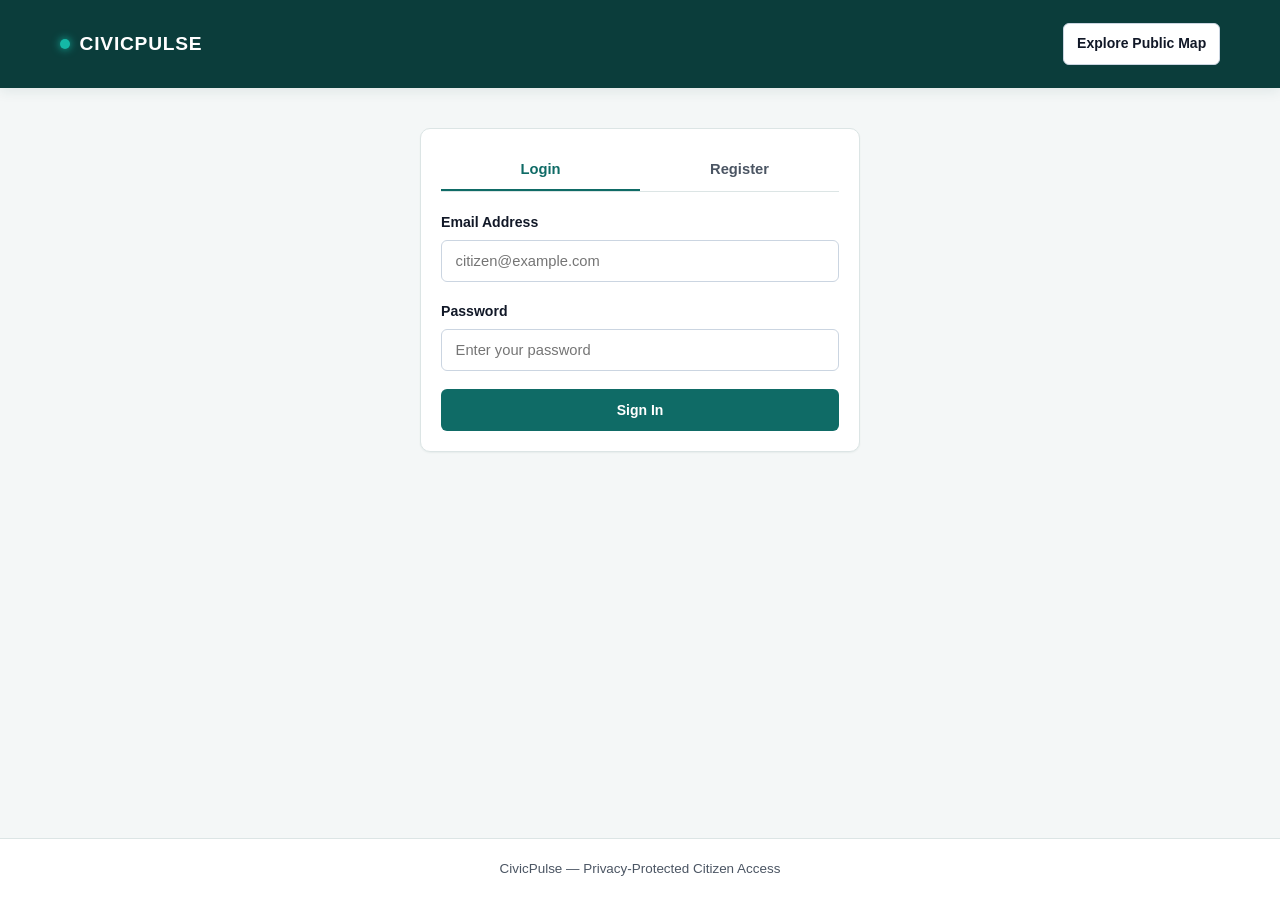
<file: civicpulse/web-portal/auth.html>
<!DOCTYPE html>
<html lang="en">
<head>
  <meta charset="UTF-8" />
  <meta name="viewport" content="width=device-width, initial-scale=1.0" />
  <title>Citizen Login &amp; Registration — CivicPulse</title>
  <link rel="stylesheet" href="css/variables.css" />
  <link rel="stylesheet" href="css/style.css" />
  <link rel="stylesheet" href="css/responsive.css" />
  <link rel="icon" type="image/svg+xml" href="/assets/civicpulse-icon.svg" />
  <meta name="theme-color" content="#0b3d3b" />
</head>
<body>
  <header class="navbar">
    <div class="container navbar-inner">
      <a href="index.html" class="brand">
        <span class="brand-dot"></span>
        CIVICPULSE
      </a>

      <button
        type="button"
        id="cp-hamburger"
        class="cp-hamburger"
        aria-label="Toggle navigation menu"
        aria-expanded="false"
      >
        <span></span>
        <span></span>
        <span></span>
      </button>

      <div class="nav-collapse" data-cp-nav>
        <div class="nav-actions">
          <a href="index.html" class="btn btn-outline btn-sm">Explore Public Map</a>
        </div>
      </div>
    </div>
  </header>

  <main class="container">
    <div class="auth-wrapper card">
      <div class="auth-tabs">
        <button type="button" class="auth-tab active" id="tab-login">Login</button>
        <button type="button" class="auth-tab" id="tab-register">Register</button>
      </div>

      <div id="auth-alert" class="alert-box" style="display: none;"></div>

      <!-- Login Form -->
      <form id="login-form">
        <div class="form-group">
          <label for="login-email" class="form-label">Email Address</label>
          <input type="email" id="login-email" class="form-control" placeholder="citizen@example.com" required />
        </div>
        <div class="form-group">
          <label for="login-password" class="form-label">Password</label>
          <input type="password" id="login-password" class="form-control" placeholder="Enter your password" required />
        </div>
        <button type="submit" class="btn btn-primary btn-block">Sign In</button>
      </form>

      <!-- Register Form -->
      <form id="register-form" style="display: none;">
        <div class="form-group">
          <label for="reg-name" class="form-label">Full Name</label>
          <input type="text" id="reg-name" class="form-control" placeholder="Your full name" required />
        </div>
        <div class="form-group">
          <label for="reg-email" class="form-label">Email Address</label>
          <input type="email" id="reg-email" class="form-control" placeholder="citizen@example.com" required />
        </div>
        <div class="form-group">
          <label for="reg-password" class="form-label">Password (min 8 characters)</label>
          <input type="password" id="reg-password" class="form-control" minlength="8" placeholder="Create a strong password" required />
        </div>
        <button type="submit" class="btn btn-primary btn-block">Create Citizen Account</button>
      </form>
    </div>
  </main>

  <footer class="footer">
    <div class="container">
      CivicPulse &mdash; Privacy-Protected Citizen Access
    </div>
  </footer>

  <script src="js/config.js"></script>
  <script src="js/api.js"></script>
  <script src="js/auth.js"></script>
  <script src="js/hamburger.js" defer></script>
</body>
</html>
</file>
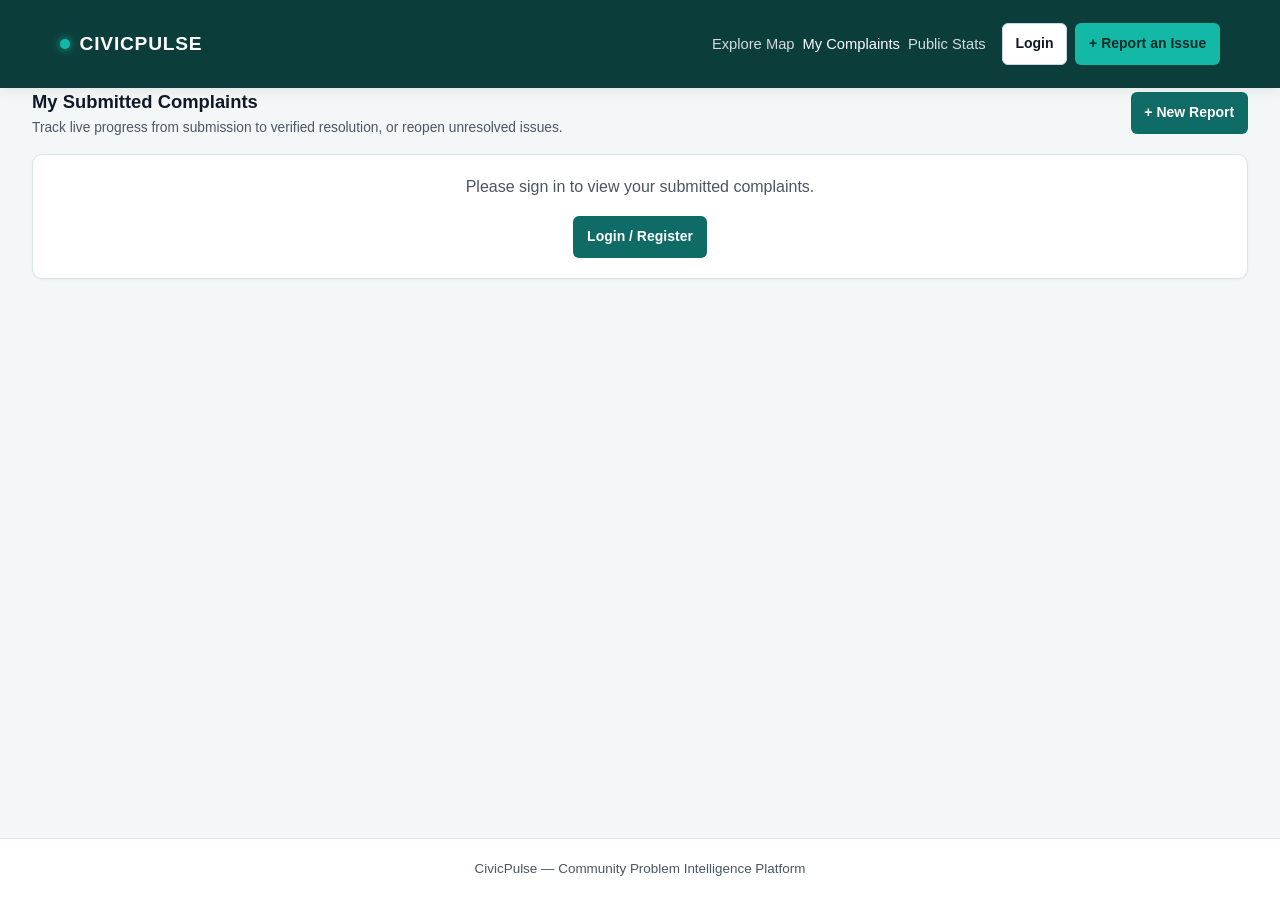
<file: civicpulse/web-portal/my-complaints.html>
<!DOCTYPE html>
<html lang="en">
<head>
  <meta charset="UTF-8" />
  <link rel="icon" type="image/svg+xml" href="/assets/civicpulse-icon.svg" />
  <meta name="theme-color" content="#0b3d3b" />
  <meta name="viewport" content="width=device-width, initial-scale=1.0" />
  <title>My Complaints — CivicPulse</title>
  <link rel="stylesheet" href="css/variables.css" />
  <link rel="stylesheet" href="css/style.css" />
  <link rel="stylesheet" href="css/responsive.css" />
</head>
<body>
  <header class="navbar">
    <div class="container navbar-inner">
      <a href="index.html" class="brand">
        <span class="brand-dot"></span>
        CIVICPULSE
      </a>

      <button
        type="button"
        id="cp-hamburger"
        class="cp-hamburger"
        aria-label="Toggle navigation menu"
        aria-expanded="false"
      >
        <span></span>
        <span></span>
        <span></span>
      </button>

      <div class="nav-collapse" data-cp-nav>
        <nav>
          <ul class="nav-links">
            <li><a href="index.html">Explore Map</a></li>
            <li><a href="my-complaints.html" class="active">My Complaints</a></li>
            <li><a href="index.html#public-stats">Public Stats</a></li>
          </ul>
        </nav>
        <div class="nav-actions" id="nav-auth-area">
          <a href="auth.html" class="btn btn-outline btn-sm">Login</a>
          <a href="report.html" class="btn btn-accent btn-sm">+ Report an Issue</a>
        </div>
      </div>
    </div>
  </header>

  <main class="container">
    <div class="section-header">
      <div>
        <h1 class="section-title">My Submitted Complaints</h1>
        <p style="font-size: 0.86rem; color: var(--text-muted);">
          Track live progress from submission to verified resolution, or reopen unresolved issues.
        </p>
      </div>
      <a href="report.html" class="btn btn-primary btn-sm">+ New Report</a>
    </div>

    <div id="my-complaints-alert" class="alert-box" style="display: none;"></div>

    <div id="my-complaints-list" class="issue-list">
      <div class="card" style="text-align: center; color: var(--text-muted);">
        Loading your complaint history...
      </div>
    </div>
  </main>

  <footer class="footer">
    <div class="container">
      CivicPulse &mdash; Community Problem Intelligence Platform
    </div>
  </footer>

  <script src="js/config.js"></script>
  <script src="js/api.js"></script>
  <script src="js/auth.js"></script>
  <script src="js/my-complaints.js"></script>
  <script src="js/hamburger.js" defer></script>
</body>
</html>
</file>
<file: civicpulse/web-portal/css/variables.css>
:root {
  /* Brand Palette — Deep Civic Teal & Emerald */
  --primary-dark: #0b3d3b;
  --primary: #0f6b66;
  --primary-hover: #0a5450;
  --primary-light: #e6f4f3;
  --accent: #14b8a6;

  /* Neutrals */
  --bg-page: #f4f7f7;
  --bg-surface: #ffffff;
  --bg-dark-panel: #0d2329;
  --text-main: #111827;
  --text-muted: #4b5563;
  --text-light: #9ca3af;
  --border-color: #dce5e5;
  --border-strong: #cbd5e1;

  /* Status Badge Colors */
  --status-submitted-bg: #f1f5f9;
  --status-submitted-text: #475569;

  --status-review-bg: #e0f2fe;
  --status-review-text: #0369a1;

  --status-accepted-bg: #ccfbf1;
  --status-accepted-text: #0f766e;

  --status-progress-bg: #fef3c7;
  --status-progress-text: #b45309;

  --status-resolved-bg: #dcfce7;
  --status-resolved-text: #15803d;

  --status-rejected-bg: #fee2e2;
  --status-rejected-text: #b91c1c;

  --status-reopened-bg: #ffedd5;
  --status-reopened-text: #c2410c;

  /* Priority Tier Colors */
  --priority-high: #dc2626;
  --priority-med: #d97706;
  --priority-low: #059669;

  /* Typography */
  --font-sans: 'Inter', -apple-system, BlinkMacSystemFont, 'Segoe UI', Roboto, sans-serif;
  --font-mono: 'JetBrains Mono', ui-monospace, SFMono-Regular, monospace;

  /* Spacing & Layout */
  --radius-sm: 6px;
  --radius-md: 10px;
  --radius-lg: 14px;
  --radius-full: 9999px;
  --max-width: 1240px;

  /* Shadows */
  --shadow-sm: 0 1px 2px rgba(11, 61, 59, 0.06);
  --shadow-md: 0 4px 12px rgba(11, 61, 59, 0.08);
  --shadow-lg: 0 10px 25px rgba(11, 61, 59, 0.12);
}
</file>
<file: civicpulse/web-portal/css/style.css>
/* Base Reset */
*, *::before, *::after {
  box-sizing: border-box;
  margin: 0;
  padding: 0;
}

body {
  font-family: var(--font-sans);
  background-color: var(--bg-page);
  color: var(--text-main);
  line-height: 1.55;
  min-height: 100vh;
  display: flex;
  flex-direction: column;
}

a {
  color: inherit;
  text-decoration: none;
}

img {
  max-width: 100%;
  display: block;
}

/* Container */
.container {
  width: 100%;
  max-width: var(--max-width);
  margin: 0 auto;
  padding: 0 1.25rem;
}

main {
  flex: 1;
  padding: 1.75rem 0 3rem;
}

/* Top Navigation Bar */
.navbar {
  background-color: var(--primary-dark);
  color: #ffffff;
  position: sticky;
  top: 0;
  z-index: 1000;
  box-shadow: var(--shadow-md);
}

.navbar-inner {
  display: flex;
  align-items: center;
  justify-content: space-between;
  height: 64px;
  gap: 1.5rem;
}

.brand {
  display: flex;
  align-items: center;
  gap: 0.6rem;
  font-weight: 800;
  font-size: 1.2rem;
  letter-spacing: 0.04em;
  color: #ffffff;
}

.brand-dot {
  width: 10px;
  height: 10px;
  border-radius: 50%;
  background-color: var(--accent);
  box-shadow: 0 0 8px var(--accent);
}

.nav-links {
  display: flex;
  align-items: center;
  gap: 1.5rem;
  list-style: none;
}

.nav-links a {
  font-size: 0.92rem;
  font-weight: 500;
  color: rgba(255, 255, 255, 0.82);
  transition: color 0.15s ease;
}

.nav-links a:hover,
.nav-links a.active {
  color: #ffffff;
}

.nav-actions {
  display: flex;
  align-items: center;
  gap: 0.75rem;
}

.user-pill {
  font-size: 0.85rem;
  color: rgba(255, 255, 255, 0.9);
  background: rgba(255, 255, 255, 0.1);
  padding: 0.35rem 0.75rem;
  border-radius: var(--radius-full);
}

/* Buttons */
.btn {
  display: inline-flex;
  align-items: center;
  justify-content: center;
  gap: 0.45rem;
  padding: 0.6rem 1.15rem;
  font-size: 0.9rem;
  font-weight: 600;
  border-radius: var(--radius-sm);
  border: 1px solid transparent;
  cursor: pointer;
  transition: all 0.15s ease;
  font-family: inherit;
}

.btn-primary {
  background-color: var(--primary);
  color: #ffffff;
}

.btn-primary:hover {
  background-color: var(--primary-hover);
}

.btn-accent {
  background-color: var(--accent);
  color: #052e2b;
}

.btn-accent:hover {
  background-color: #2dd4bf;
}

.btn-outline {
  background-color: var(--bg-surface);
  border-color: var(--border-strong);
  color: var(--text-main);
}

.btn-outline:hover {
  border-color: var(--primary);
  color: var(--primary);
  background-color: var(--primary-light);
}

.btn-danger-outline {
  background-color: transparent;
  border-color: #fca5a5;
  color: #b91c1c;
}

.btn-danger-outline:hover {
  background-color: #fee2e2;
}

.btn-sm {
  padding: 0.4rem 0.8rem;
  font-size: 0.82rem;
}

.btn-block {
  width: 100%;
}

/* Category Filter Bar */
.filter-section {
  margin-bottom: 1.25rem;
}

.filter-label {
  font-size: 0.82rem;
  font-weight: 600;
  text-transform: uppercase;
  letter-spacing: 0.04em;
  color: var(--text-muted);
  margin-bottom: 0.6rem;
  display: block;
}

.category-pills {
  display: flex;
  flex-wrap: wrap;
  gap: 0.5rem;
}

.pill {
  padding: 0.42rem 0.9rem;
  font-size: 0.84rem;
  font-weight: 500;
  background-color: var(--bg-surface);
  border: 1px solid var(--border-strong);
  border-radius: var(--radius-full);
  color: var(--text-muted);
  cursor: pointer;
  transition: all 0.15s ease;
}

.pill:hover {
  border-color: var(--primary);
  color: var(--primary);
}

.pill.active {
  background-color: var(--primary-dark);
  border-color: var(--primary-dark);
  color: #ffffff;
}

/* Cards & Surfaces */
.card {
  background-color: var(--bg-surface);
  border: 1px solid var(--border-color);
  border-radius: var(--radius-md);
  box-shadow: var(--shadow-sm);
  padding: 1.25rem;
}

.section-header {
  display: flex;
  align-items: center;
  justify-content: space-between;
  margin-bottom: 1rem;
  gap: 1rem;
}

.section-title {
  font-size: 1.15rem;
  font-weight: 700;
  color: var(--text-main);
}

/* Issue List Cards */
.issue-list {
  display: flex;
  flex-direction: column;
  gap: 0.9rem;
}

.issue-card {
  display: grid;
  grid-template-columns: 110px 1fr auto;
  gap: 1.15rem;
  align-items: center;
  background-color: var(--bg-surface);
  border: 1px solid var(--border-color);
  border-radius: var(--radius-md);
  padding: 1rem;
  box-shadow: var(--shadow-sm);
  transition: transform 0.15s ease, box-shadow 0.15s ease, border-color 0.15s ease;
}

.issue-card:hover {
  transform: translateY(-1px);
  box-shadow: var(--shadow-md);
  border-color: var(--primary);
}

.issue-thumb {
  width: 110px;
  height: 82px;
  border-radius: var(--radius-sm);
  object-fit: cover;
  background-color: var(--primary-light);
  display: flex;
  align-items: center;
  justify-content: center;
  font-size: 0.75rem;
  font-weight: 700;
  color: var(--primary);
  overflow: hidden;
}

.issue-meta {
  display: flex;
  align-items: center;
  flex-wrap: wrap;
  gap: 0.5rem;
  font-size: 0.8rem;
  color: var(--text-muted);
  margin-bottom: 0.3rem;
}

.issue-id {
  font-family: var(--font-mono);
  font-weight: 700;
  color: var(--primary);
}

.issue-title {
  font-size: 1rem;
  font-weight: 700;
  color: var(--text-main);
  margin-bottom: 0.35rem;
}

.issue-submeta {
  font-size: 0.82rem;
  color: var(--text-muted);
}

.issue-actions {
  display: flex;
  flex-direction: column;
  align-items: flex-end;
  gap: 0.6rem;
}

/* Status Badges */
.badge {
  display: inline-flex;
  align-items: center;
  padding: 0.25rem 0.65rem;
  border-radius: var(--radius-full);
  font-size: 0.75rem;
  font-weight: 700;
  text-transform: uppercase;
  letter-spacing: 0.03em;
}

.badge-submitted { background: var(--status-submitted-bg); color: var(--status-submitted-text); }
.badge-under_review { background: var(--status-review-bg); color: var(--status-review-text); }
.badge-accepted { background: var(--status-accepted-bg); color: var(--status-accepted-text); }
.badge-in_progress { background: var(--status-progress-bg); color: var(--status-progress-text); }
.badge-resolved { background: var(--status-resolved-bg); color: var(--status-resolved-text); }
.badge-rejected { background: var(--status-rejected-bg); color: var(--status-rejected-text); }
.badge-reopened { background: var(--status-reopened-bg); color: var(--status-reopened-text); }

/* Upvote Button */
.upvote-btn {
  display: inline-flex;
  align-items: center;
  gap: 0.4rem;
  padding: 0.45rem 0.85rem;
  border-radius: var(--radius-sm);
  border: 1px solid var(--border-strong);
  background-color: var(--bg-surface);
  color: var(--text-main);
  font-size: 0.85rem;
  font-weight: 600;
  cursor: pointer;
  transition: all 0.15s ease;
}

.upvote-btn:hover,
.upvote-btn.voted {
  background-color: var(--primary-light);
  border-color: var(--primary);
  color: var(--primary-dark);
}

/* Public Transparency Stats Banner */
.stats-banner {
  background-color: var(--bg-dark-panel);
  color: #ffffff;
  border-radius: var(--radius-lg);
  padding: 1.5rem 2rem;
  margin-top: 2rem;
  box-shadow: var(--shadow-md);
}

.stats-banner-title {
  font-size: 0.78rem;
  font-weight: 700;
  letter-spacing: 0.08em;
  text-transform: uppercase;
  color: var(--accent);
  margin-bottom: 1rem;
}

.stats-grid {
  display: grid;
  grid-template-columns: repeat(4, 1fr);
  gap: 1.25rem;
}

.stat-item {
  display: flex;
  flex-direction: column;
}

.stat-value {
  font-size: 1.75rem;
  font-weight: 800;
  line-height: 1.2;
}

.stat-label {
  font-size: 0.84rem;
  color: rgba(255, 255, 255, 0.72);
  margin-top: 0.2rem;
}

/* Forms & Inputs */
.form-grid {
  display: grid;
  grid-template-columns: 1fr 1fr;
  gap: 1.5rem;
  align-items: start;
}

.form-group {
  margin-bottom: 1.15rem;
}

.form-label {
  display: block;
  font-size: 0.88rem;
  font-weight: 600;
  margin-bottom: 0.4rem;
  color: var(--text-main);
}

.form-control {
  width: 100%;
  padding: 0.65rem 0.85rem;
  font-size: 0.92rem;
  font-family: inherit;
  border: 1px solid var(--border-strong);
  border-radius: var(--radius-sm);
  background-color: var(--bg-surface);
  color: var(--text-main);
  transition: border-color 0.15s ease, box-shadow 0.15s ease;
}

.form-control:focus {
  outline: none;
  border-color: var(--primary);
  box-shadow: 0 0 0 3px rgba(15, 107, 102, 0.14);
}

textarea.form-control {
  min-height: 110px;
  resize: vertical;
}

/* Photo Upload Dropzone */
.dropzone {
  border: 2px dashed var(--border-strong);
  border-radius: var(--radius-md);
  padding: 1.5rem;
  text-align: center;
  background-color: #f9fbfb;
  cursor: pointer;
  transition: border-color 0.15s ease, background-color 0.15s ease;
}

.dropzone:hover,
.dropzone.dragover {
  border-color: var(--primary);
  background-color: var(--primary-light);
}

.dropzone-preview {
  margin-top: 0.75rem;
  max-height: 180px;
  border-radius: var(--radius-sm);
  margin-left: auto;
  margin-right: auto;
  display: none;
}

/* Duplicate Warning Box */
.alert-box {
  padding: 0.9rem 1rem;
  border-radius: var(--radius-sm);
  font-size: 0.88rem;
  margin-bottom: 1rem;
  border: 1px solid transparent;
}

.alert-warning {
  background-color: #fffbeb;
  border-color: #fcd34d;
  color: #92400e;
}

.alert-error {
  background-color: #fef2f2;
  border-color: #fca5a5;
  color: #991b1b;
}

.alert-success {
  background-color: #f0fdf4;
  border-color: #86efac;
  color: #166534;
}

/* Status Timeline */
.timeline {
  position: relative;
  padding-left: 1.75rem;
  margin-top: 1rem;
}

.timeline::before {
  content: '';
  position: absolute;
  left: 6px;
  top: 4px;
  bottom: 4px;
  width: 2px;
  background-color: var(--border-strong);
}

.timeline-item {
  position: relative;
  padding-bottom: 1.25rem;
}

.timeline-item:last-child {
  padding-bottom: 0;
}

.timeline-dot {
  position: absolute;
  left: -1.75rem;
  top: 4px;
  width: 14px;
  height: 14px;
  border-radius: 50%;
  background-color: var(--primary);
  border: 2px solid #ffffff;
  box-shadow: 0 0 0 2px var(--primary);
}

.timeline-date {
  font-size: 0.78rem;
  color: var(--text-muted);
  font-family: var(--font-mono);
}

.timeline-content {
  margin-top: 0.2rem;
  font-size: 0.9rem;
}

/* Auth Layout */
.auth-wrapper {
  max-width: 440px;
  margin: 2.5rem auto;
}

.auth-tabs {
  display: grid;
  grid-template-columns: 1fr 1fr;
  border-bottom: 1px solid var(--border-color);
  margin-bottom: 1.25rem;
}

.auth-tab {
  padding: 0.75rem;
  text-align: center;
  font-weight: 600;
  font-size: 0.92rem;
  color: var(--text-muted);
  cursor: pointer;
  border-bottom: 2px solid transparent;
  background: none;
  border-top: none;
  border-left: none;
  border-right: none;
}

.auth-tab.active {
  color: var(--primary);
  border-bottom-color: var(--primary);
}

/* Footer */
.footer {
  background-color: var(--bg-surface);
  border-top: 1px solid var(--border-color);
  padding: 1.25rem 0;
  font-size: 0.84rem;
  color: var(--text-muted);
  text-align: center;
}

/* Responsive Breakpoints */
@media (max-width: 900px) {
  .form-grid {
    grid-template-columns: 1fr;
  }
  .stats-grid {
    grid-template-columns: repeat(2, 1fr);
  }
}

@media (max-width: 680px) {
  .nav-links {
    display: none;
  }
  .issue-card {
    grid-template-columns: 1fr;
  }
  .issue-thumb {
    width: 100%;
    height: 150px;
  }
  .issue-actions {
    flex-direction: row;
    justify-content: space-between;
    align-items: center;
    width: 100%;
  }
}
</file>
<file: civicpulse/web-portal/css/responsive.css>
:root {
    --cp-teal-dark: #0b3d3b;
    --cp-teal: #0f6b66;
    --cp-emerald: #14b8a6;
    --cp-bg: #f4f7f7;
    --cp-surface: #ffffff;
    --cp-border: #dce5e5;
    --cp-text: #111827;
    --cp-muted: #4b5563;
}

*,
*::before,
*::after {
    box-sizing: border-box;
}

html,
body {
    max-width: 100%;
    overflow-x: hidden;
    background-color: var(--cp-bg);
    color: var(--cp-text);
    -webkit-text-size-adjust: 100%;
}

img,
svg,
canvas,
video {
    max-width: 100%;
    height: auto;
}

/* Containers */
.container,
.page-container,
.main-content,
main {
    width: 100%;
    max-width: 1280px;
    margin-inline: auto;
    padding-inline: clamp(14px, 3vw, 32px);
}

/* Top Navigation / Header */
header,
.navbar,
.top-nav {
    display: flex;
    flex-wrap: wrap;
    align-items: center;
    justify-content: space-between;
    gap: 12px;
    padding: 12px clamp(14px, 3vw, 28px);
}

.nav-links,
.nav-actions {
    display: flex;
    flex-wrap: wrap;
    align-items: center;
    gap: 8px;
}

/* Responsive Grids & Split Layouts */
.grid,
.cards-grid,
.kpi-grid,
.stats-grid {
    display: grid;
    grid-template-columns: repeat(auto-fit, minmax(260px, 1fr));
    gap: 16px;
}

.split-layout,
.report-layout,
.detail-grid {
    display: grid;
    grid-template-columns: minmax(0, 1.35fr) minmax(0, 1fr);
    gap: 20px;
    align-items: start;
}

.form-row {
    display: grid;
    grid-template-columns: repeat(2, minmax(0, 1fr));
    gap: 14px;
}

/* Leaflet Map & Dropzone Sizing */
#map,
.leaflet-container,
.map-box {
    width: 100%;
    height: clamp(260px, 45vh, 460px);
    min-height: 240px;
    border-radius: 10px;
    z-index: 1;
}

.dropzone,
.upload-box {
    min-height: 140px;
    padding: 18px;
    text-align: center;
    border-radius: 10px;
}

/* Touch-Friendly Controls & Inputs */
button,
.btn,
input,
select,
textarea {
    min-height: 42px;
    font-size: 16px; /* Prevents iOS Safari auto-zoom on input focus */
}

@media (min-width: 769px) {
    button,
    .btn,
    input,
    select,
    textarea {
        font-size: 14px;
    }
}

/* Horizontal Scroll Wrapper for Wide Tables / Timelines */
.table-responsive,
.table-wrapper {
    width: 100%;
    overflow-x: auto;
    -webkit-overflow-scrolling: touch;
    border-radius: 8px;
}

table {
    width: 100%;
    min-width: 600px;
    border-collapse: collapse;
}


@media (max-width: 900px) {
    .split-layout,
    .report-layout,
    .detail-grid {
        grid-template-columns: 1fr;
    }
}

@media (max-width: 600px) {
    header,
    .navbar,
    .top-nav {
        flex-direction: column;
        align-items: stretch;
    }

    .nav-links,
    .nav-actions {
        width: 100%;
        justify-content: space-between;
    }

    .nav-links > *,
    .nav-actions > * {
        flex: 1 1 auto;
        text-align: center;
    }

    .form-row {
        grid-template-columns: 1fr;
    }

    .card,
    .panel,
    .modal-content {
        padding: 14px;
        border-radius: 10px;
    }

    /* Full-width action buttons on small screens */
    .action-bar,
    .card-actions,
    .filter-bar {
        display: flex;
        flex-direction: column;
        align-items: stretch;
        gap: 10px;
    }

    .action-bar button,
    .action-bar .btn,
    .filter-bar select,
    .filter-bar input {
        width: 100%;
    }
}

/* Desktop stays untouched; hamburger is hidden above 768px */
.cp-hamburger {
    display: none;
    flex-direction: column;
    justify-content: center;
    gap: 5px;
    width: 42px;
    height: 42px;
    padding: 8px;
    background-color: #0b3d3b;
    color: #ffffff;
    border: 1px solid #14b8a6;
    border-radius: 8px;
    cursor: pointer;
    box-shadow: 0 2px 6px rgba(11, 61, 59, 0.25);
    transition: background-color 0.2s ease, border-color 0.2s ease;
}

.cp-hamburger:hover,
.cp-hamburger:focus-visible,
.cp-hamburger[aria-expanded="true"] {
    background-color: #072928;
    border-color: #2dd4bf;
}

.cp-hamburger span {
    display: block;
    width: 100%;
    height: 2px;
    background-color: #ffffff;
    border-radius: 2px;
    transition: transform 0.2s ease, opacity 0.2s ease;
}

.cp-hamburger[aria-expanded="true"] span:nth-child(1) {
    transform: translateY(7px) rotate(45deg);
}

.cp-hamburger[aria-expanded="true"] span:nth-child(2) {
    opacity: 0;
}

.cp-hamburger[aria-expanded="true"] span:nth-child(3) {
    transform: translateY(-7px) rotate(-45deg);
}

.nav-collapse {
    display: flex;
    align-items: center;
    gap: 16px;
}

@media (max-width: 768px) {
    .navbar-inner {
        flex-wrap: wrap;
    }

    .cp-hamburger {
        display: flex;
        flex: 0 0 auto;
    }

    .nav-collapse {
        display: none;
        flex-direction: column;
        align-items: stretch;
        width: 100%;
        gap: 10px;
        margin-top: 10px;
        padding: 12px;
        background-color: #0b3d3b;
        border: 1px solid #134e4a;
        border-radius: 10px;
        box-shadow: 0 8px 20px rgba(11, 61, 59, 0.22);
    }

    .nav-collapse.is-open {
        display: flex;
    }

    .nav-collapse .nav-links {
        flex-direction: column;
        align-items: stretch;
        gap: 6px;
    }

    .nav-collapse .nav-links a,
    .nav-collapse .nav-actions a,
    .nav-collapse .nav-actions button {
        display: block;
        width: 100%;
        text-align: left;
        padding: 10px 12px;
        border-radius: 8px;
        background-color: #114c49;
        color: #f0fdfa;
        border: 1px solid rgba(20, 184, 166, 0.3);
        text-decoration: none;
    }

    .nav-collapse .nav-links a:hover,
    .nav-collapse .nav-links a.active,
    .nav-collapse .nav-actions a:hover,
    .nav-collapse .nav-actions button:hover {
        background-color: #14b8a6;
        color: #062423;
        border-color: #14b8a6;
        font-weight: 600;
    }

    .nav-collapse .nav-actions {
        flex-direction: column;
        align-items: stretch;
        gap: 8px;
        padding-top: 4px;
        border-top: 1px solid rgba(255, 255, 255, 0.12);
    }
}
</file>
